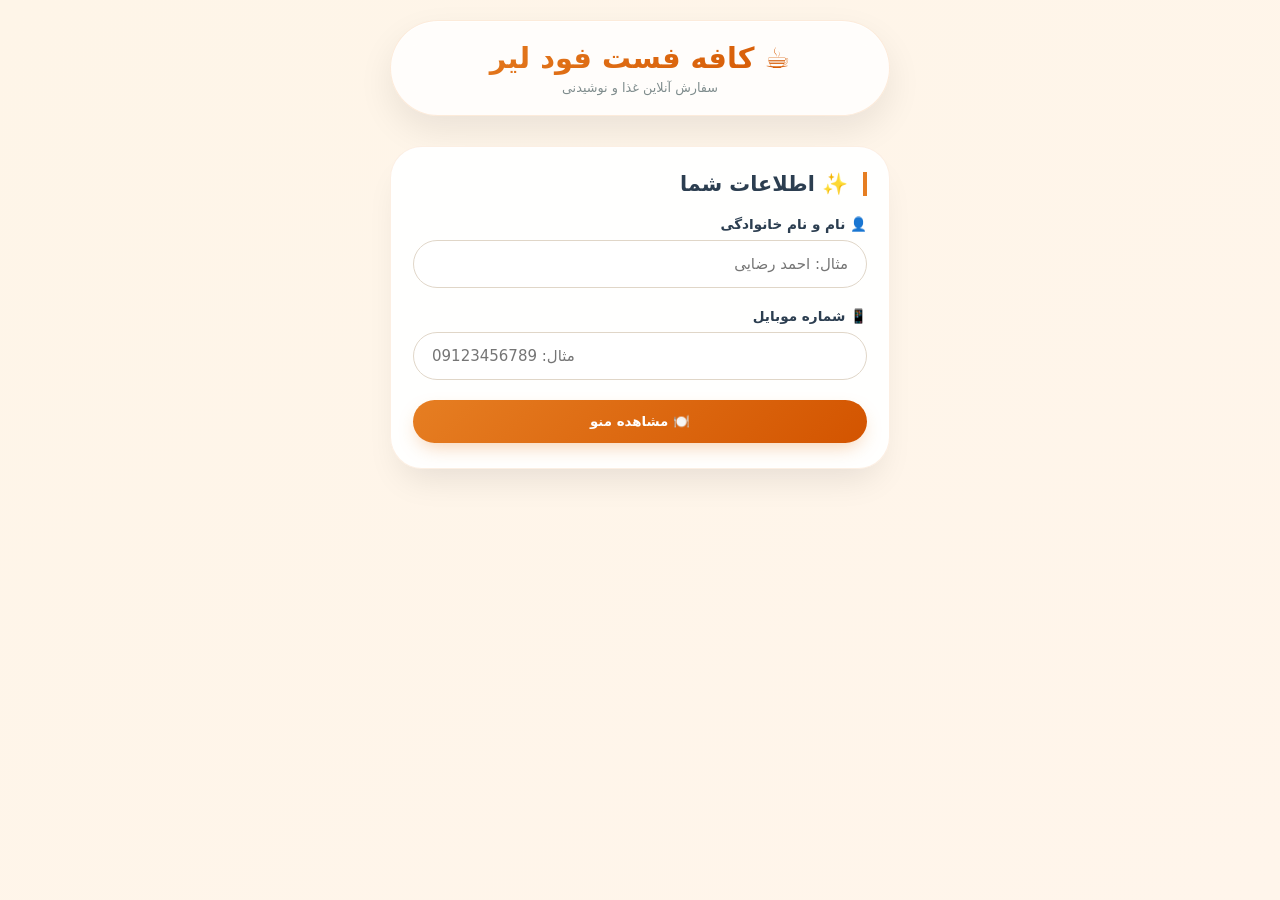
<file: index.html>
<!doctype html>
<html lang="fa" dir="rtl">
  <head>
    <meta charset="UTF-8" />
    <meta
      name="viewport"
      content="width=device-width, initial-scale=1.0, maximum-scale=1.0, user-scalable=yes"
    />
    <title>کافه فست فود لیر | سفارش آنلاین</title>
    <link rel="stylesheet" href="style.css" />
  </head>
  <body>
    <div class="container">
      <div class="header">
        <h1>☕ کافه فست فود لیر</h1>
        <p>سفارش آنلاین غذا و نوشیدنی</p>
      </div>

      <!-- Step 1: Customer Info -->
      <div id="step1" class="step active">
        <div class="card">
          <h2>✨ اطلاعات شما</h2>
          <div class="form-group">
            <label>👤 نام و نام خانوادگی</label>
            <input
              type="text"
              id="customerName"
              class="form-control"
              placeholder="مثال: احمد رضایی"
            />
          </div>
          <div class="form-group">
            <label>📱 شماره موبایل</label>
            <input
              type="tel"
              id="customerPhone"
              class="form-control"
              placeholder="مثال: 09123456789"
            />
          </div>
          <button id="nextToMenu" class="btn btn-primary" style="width: 100%">
            🍽️ مشاهده منو
          </button>
        </div>
      </div>

      <!-- Step 2: Menu -->
      <div id="step2" class="step">
        <div class="card">
          <h2>🍕 منوی کافه</h2>
          <div id="menuList" class="menu-grid"></div>
        </div>
        <div class="btn-cart" id="viewCartBtn">
          🛒 <span id="cartCount">0</span>
        </div>
      </div>

      <!-- Step 3: Cart & Delivery -->
      <div id="step3" class="step">
        <div class="card">
          <h2>🛍️ سبد خرید</h2>
          <div id="cartItems"></div>
          <div class="cart-total">
            💰 جمع کل: <span id="cartTotal">0</span> تومان
          </div>

          <hr style="margin: 15px 0; border-color: #f0e6d8" />

          <h3>🚚 نحوه تحویل</h3>
          <select id="deliveryType" class="form-control">
            <option value="pickup">🏠 حضوری (تحویل در کافه)</option>
            <option value="delivery">🚛 ارسال با پیک</option>
          </select>

          <div id="addressField" style="display: none">
            <div class="form-group">
              <label>📍 آدرس تحویل</label>
              <textarea
                id="deliveryAddress"
                class="form-control"
                rows="2"
                placeholder="استان، شهر، خیابان، پلاک..."
              ></textarea>
            </div>
          </div>

          <h3>⏰ زمان تحویل</h3>
          <div class="form-row">
            <div class="form-group">
              <label>📅 تاریخ</label>
              <input
                type="text"
                id="pickupDate"
                class="form-control"
                placeholder="۱۴۰۵/۰۲/۱۹"
              />
            </div>
            <div class="form-group">
              <label>🕐 ساعت</label>
              <input type="time" id="pickupTime" class="form-control" />
            </div>
          </div>

          <div class="buttons-row">
            <button id="backToMenu" class="btn btn-secondary" style="flex: 1">
              🔙 بازگشت
            </button>
            <button id="submitOrder" class="btn btn-primary" style="flex: 1">
              ✅ ثبت سفارش
            </button>
          </div>
        </div>
      </div>

      <!-- Step 4: Success -->
      <div id="step4" class="step">
        <div class="card success-card">
          <div class="success-icon">🎉</div>
          <h2>سفارش شما ثبت شد!</h2>
          <p>شماره سفارش: <strong id="orderId"></strong></p>
          <p style="color: #7f8c8d; font-size: 14px; margin-top: 10px">
            پرسنل کافه به زودی سفارش شما را آماده می‌کنند.
          </p>
          <button
            id="newOrderBtn"
            class="btn btn-primary"
            style="margin-top: 20px"
          >
            🔄 سفارش جدید
          </button>
        </div>
      </div>
    </div>

    <script src="script.js"></script>
  </body>
</html>
</file>
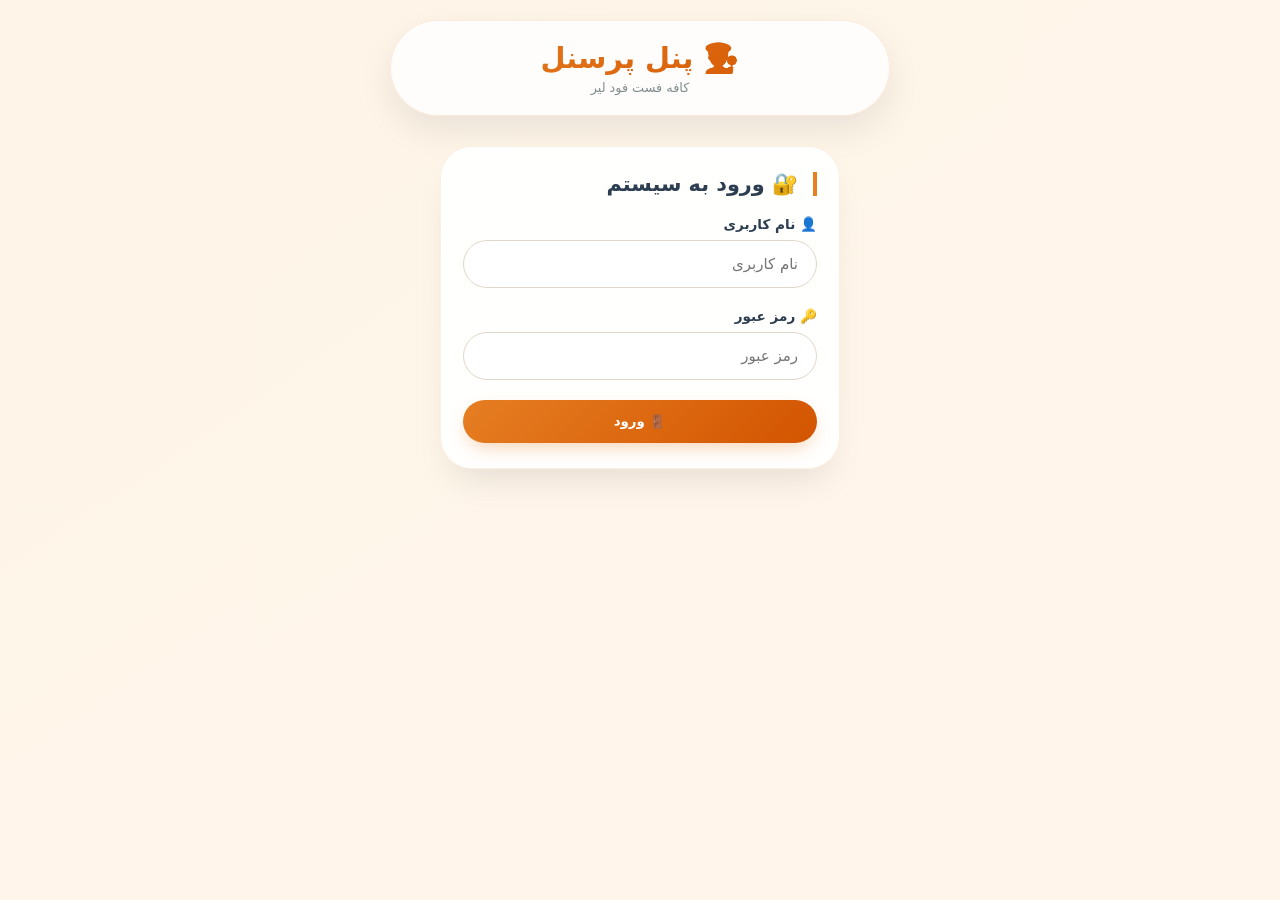
<file: owner.html>
<!doctype html>
<html lang="fa" dir="rtl">
  <head>
    <meta charset="UTF-8" />
    <meta
      name="viewport"
      content="width=device-width, initial-scale=1.0, maximum-scale=1.0, user-scalable=yes"
    />
    <title>پنل مالک | کافه فست فود لیر</title>
    <link rel="stylesheet" href="style.css" />
  </head>
  <body>
    <div class="container">
      <div class="header">
        <h1>👑 پنل مدیریت</h1>
        <p>کافه فست فود لیر</p>
      </div>

      <div class="tabs">
        <button class="tab-btn active" data-tab="staff">👥 مدیریت پرسنل</button>
        <button class="tab-btn" data-tab="settings">⚙️ تنظیمات</button>
      </div>

      <div id="staffTab" class="tab-content active">
        <div class="card">
          <h2>➕ افزودن پرسنل جدید</h2>
          <div class="form-row">
            <div class="form-group">
              <label>👤 نام کاربری</label>
              <input
                type="text"
                id="newStaffUsername"
                class="form-control"
                placeholder="نام کاربری"
              />
            </div>
            <div class="form-group">
              <label>🔑 رمز عبور</label>
              <input
                type="text"
                id="newStaffPassword"
                class="form-control"
                placeholder="رمز عبور"
              />
            </div>
          </div>
          <button id="addStaffBtn" class="btn btn-primary" style="width: 100%">
            ➕ افزودن پرسنل
          </button>
        </div>

        <div class="card">
          <h2>📋 لیست پرسنل</h2>
          <div id="staffList"></div>
        </div>
      </div>

      <div id="settingsTab" class="tab-content">
        <div class="card">
          <h2>🚚 تنظیمات هزینه پیک</h2>
          <div
            id="deliveryFeeDisplay"
            style="
              margin-bottom: 15px;
              padding: 10px;
              background: #fefcf8;
              border-radius: 16px;
              text-align: center;
            "
          ></div>
          <div class="form-group">
            <label>💰 هزینه ارسال با پیک (تومان)</label>
            <input
              type="number"
              id="deliveryFee"
              class="form-control"
              placeholder="مثال: 5000 (عدد 0 یعنی رایگان)"
            />
          </div>
          <button
            id="saveDeliveryFeeBtn"
            class="btn btn-primary"
            style="width: 100%"
          >
            💾 ذخیره تنظیمات
          </button>
        </div>
      </div>
    </div>

    <div class="logout-container">
      <button id="ownerLogoutBtn" class="btn-logout">🚪 خروج از پنل</button>
    </div>

    <script src="script.js"></script>
  </body>
</html>
</file>
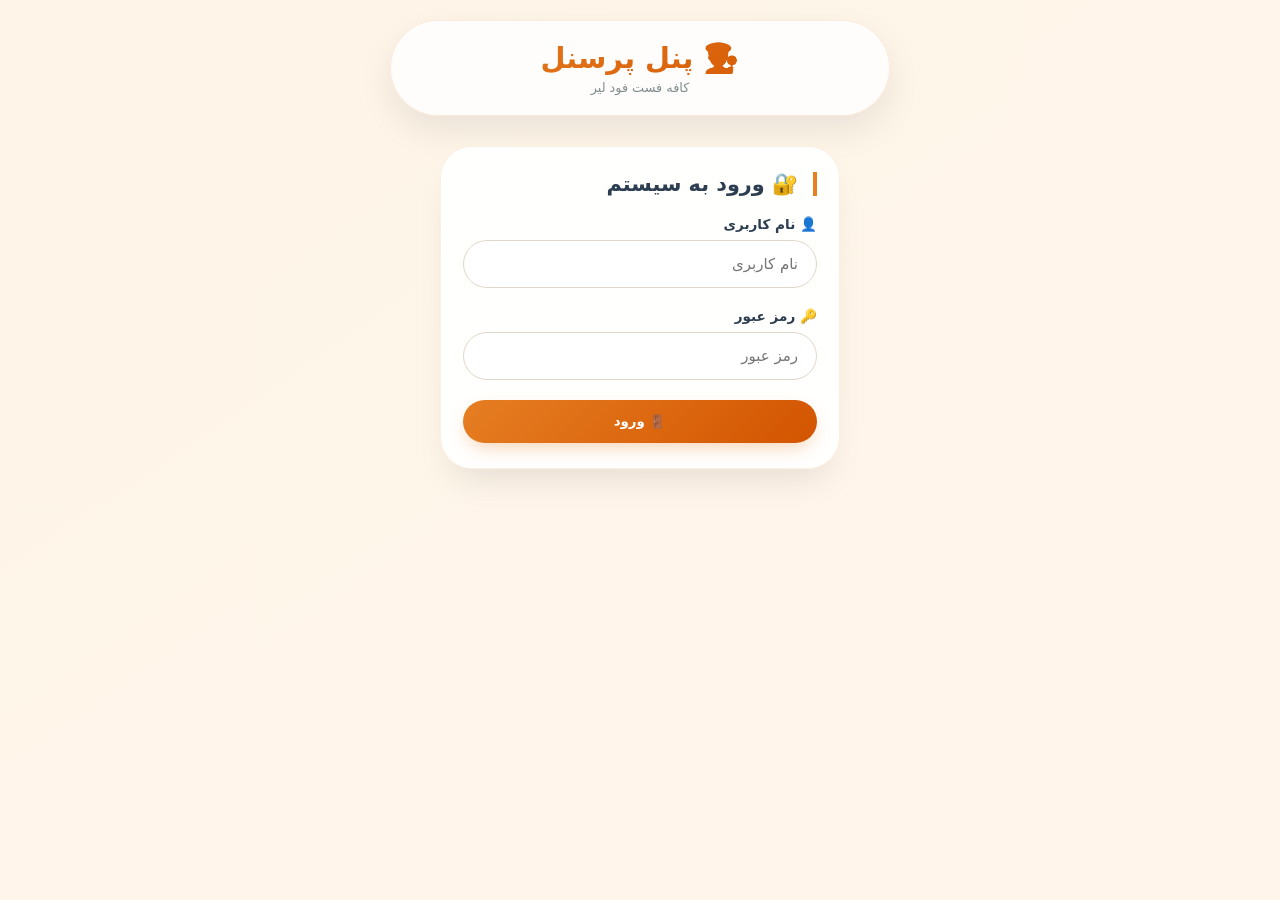
<file: staff-login.html>
<!doctype html>
<html lang="fa" dir="rtl">
  <head>
    <meta charset="UTF-8" />
    <meta
      name="viewport"
      content="width=device-width, initial-scale=1.0, maximum-scale=1.0, user-scalable=yes"
    />
    <title>ورود پرسنل | کافه فست فود لیر</title>
    <link rel="stylesheet" href="style.css" />
  </head>
  <body>
    <div class="container">
      <div class="header">
        <h1>👨‍🍳 پنل پرسنل</h1>
        <p>کافه فست فود لیر</p>
      </div>

      <div class="card" style="max-width: 400px; margin: 0 auto">
        <h2>🔐 ورود به سیستم</h2>
        <div class="form-group">
          <label>👤 نام کاربری</label>
          <input
            type="text"
            id="username"
            class="form-control"
            placeholder="نام کاربری"
          />
        </div>
        <div class="form-group">
          <label>🔑 رمز عبور</label>
          <input
            type="password"
            id="password"
            class="form-control"
            placeholder="رمز عبور"
          />
        </div>
        <button id="loginBtn" class="btn btn-primary" style="width: 100%">
          🚪 ورود
        </button>
        <div
          id="loginError"
          class="error-message"
          style="display: none; margin-top: 15px"
        >
          ❌ نام کاربری یا رمز عبور اشتباه است
        </div>
      </div>
    </div>

    <script src="script.js"></script>
  </body>
</html>
</file>
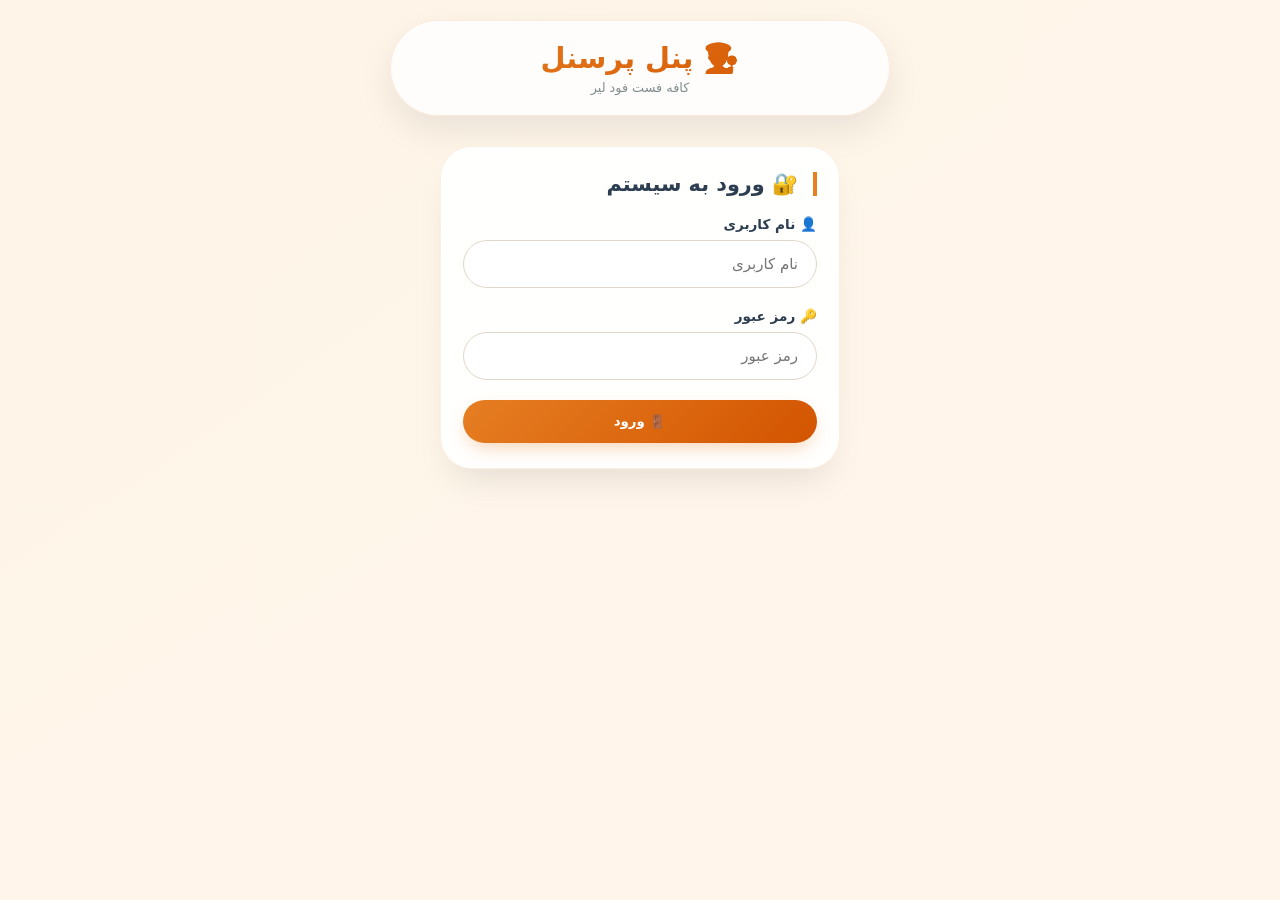
<file: staff-panel.html>
<!doctype html>
<html lang="fa" dir="rtl">
  <head>
    <meta charset="UTF-8" />
    <meta
      name="viewport"
      content="width=device-width, initial-scale=1.0, maximum-scale=1.0, user-scalable=yes"
    />
    <title>پنل پرسنل | کافه فست فود لیر</title>
    <link rel="stylesheet" href="style.css" />
  </head>
  <body>
    <div class="container">
      <div class="header">
        <h1>👨‍🍳 پنل پرسنل</h1>
        <p>
          خوش آمدید
          <span id="staffName" style="font-weight: 800; color: #e67e22"></span>
        </p>
      </div>

      <div class="tabs">
        <button class="tab-btn active" data-tab="orders">📋 سفارشات</button>
        <button class="tab-btn" data-tab="menu">🍽️ مدیریت منو</button>
      </div>

      <div id="ordersTab" class="tab-content active">
        <div id="ordersList" class="orders-list"></div>
      </div>

      <div id="menuTab" class="tab-content">
        <button
          id="addMenuItemBtn"
          class="btn btn-primary"
          style="width: 100%; margin-bottom: 15px"
        >
          ➕ افزودن آیتم جدید
        </button>
        <div id="menuManageList" class="menu-manage-grid"></div>
      </div>
    </div>

    <!-- Logout Button Bottom -->
    <div class="logout-container">
      <button id="logoutBtn" class="btn-logout">🚪 خروج از پنل</button>
    </div>

    <!-- Menu Modal -->
    <div id="menuModal" class="modal">
      <div class="modal-content">
        <span
          class="close"
          style="float: left; font-size: 28px; cursor: pointer"
          >&times;</span
        >
        <h3 id="modalTitle" style="margin-bottom: 20px">➕ افزودن آیتم</h3>
        <form id="menuForm">
          <input type="hidden" id="menuItemId" />
          <div class="form-group">
            <label>🍔 نام محصول</label>
            <input type="text" id="menuName" class="form-control" required />
          </div>
          <div class="form-group">
            <label>💰 قیمت (تومان)</label>
            <input type="number" id="menuPrice" class="form-control" required />
          </div>
          <div class="form-group">
            <label>🖼️ عکس محصول</label>
            <input
              type="file"
              id="menuImage"
              accept="image/*"
              class="form-control"
            />
            <div id="currentImage" style="display: none; margin-top: 10px">
              <img
                id="currentImagePreview"
                width="60"
                style="border-radius: 12px"
              />
            </div>
          </div>
          <button type="submit" class="btn btn-primary" style="width: 100%">
            💾 ذخیره
          </button>
        </form>
      </div>
    </div>

    <script src="script.js"></script>
  </body>
</html>
</file>
<file: style.css>
* {
  margin: 0;
  padding: 0;
  box-sizing: border-box;
}

body {
  font-family: "Poppins", "Segoe UI", "Vazirmatn", system-ui, sans-serif;
  background: linear-gradient(145deg, #fef5e8 0%, #fff5eb 100%);
  min-height: 100vh;
  padding: 20px;
  position: relative;
}

body::before {
  content: "";
  position: fixed;
  top: 0;
  left: 0;
  right: 0;
  bottom: 0;
  background: url('data:image/svg+xml,<svg xmlns="http://www.w3.org/2000/svg" viewBox="0 0 100 100" opacity="0.03"><path fill="%23e67e22" d="M10,10 L90,10 L90,90 L10,90 Z" stroke="%23e67e22" stroke-width="0.5" fill="none"/><circle cx="50" cy="50" r="20" fill="none" stroke="%23e67e22" stroke-width="0.5"/></svg>');
  background-size: 40px 40px;
  pointer-events: none;
}

.container {
  max-width: 500px;
  margin: 0 auto;
  position: relative;
  z-index: 2;
}

/* Header */
.header {
  text-align: center;
  margin-bottom: 30px;
  padding: 20px;
  background: rgba(255, 255, 255, 0.8);
  backdrop-filter: blur(15px);
  border-radius: 50px;
  box-shadow:
    0 15px 35px rgba(0, 0, 0, 0.08),
    inset 0 1px 0 rgba(255, 255, 255, 0.8);
  border: 1px solid rgba(230, 126, 34, 0.15);
}

.header h1 {
  font-size: 1.8rem;
  background: linear-gradient(135deg, #e67e22, #d35400);
  -webkit-background-clip: text;
  -webkit-text-fill-color: transparent;
  background-clip: text;
  font-weight: 800;
}

.header p {
  color: #7f8c8d;
  font-size: 0.8rem;
  margin-top: 5px;
}

/* 3D Cards */
.card {
  background: rgba(255, 255, 255, 0.95);
  backdrop-filter: blur(10px);
  border-radius: 32px;
  padding: 25px 22px;
  margin-bottom: 22px;
  border: 1px solid rgba(230, 126, 34, 0.12);
  box-shadow:
    0 20px 35px -12px rgba(0, 0, 0, 0.1),
    inset 0 1px 0 rgba(255, 255, 255, 0.8);
  transition: all 0.4s cubic-bezier(0.175, 0.885, 0.32, 1.275);
}

.card:hover {
  transform: translateY(-6px);
  box-shadow: 0 30px 45px -15px rgba(230, 126, 34, 0.2);
  border-color: rgba(230, 126, 34, 0.25);
}

.card h2 {
  font-size: 1.3rem;
  margin-bottom: 20px;
  color: #2c3e50;
  border-right: 4px solid #e67e22;
  padding-right: 15px;
  font-weight: 700;
}

/* Buttons 3D */
.btn {
  padding: 14px 24px;
  border: none;
  border-radius: 60px;
  font-weight: 700;
  cursor: pointer;
  transition: all 0.3s ease;
  font-family: inherit;
  position: relative;
  overflow: hidden;
}

.btn::before {
  content: "";
  position: absolute;
  top: 0;
  left: -100%;
  width: 100%;
  height: 100%;
  background: linear-gradient(
    90deg,
    transparent,
    rgba(255, 255, 255, 0.3),
    transparent
  );
  transition: left 0.5s;
}

.btn:hover::before {
  left: 100%;
}
.btn:hover {
  transform: translateY(-3px) scale(1.02);
}

.btn-primary {
  background: linear-gradient(135deg, #e67e22, #d35400);
  color: #fff;
  box-shadow: 0 8px 20px -6px rgba(230, 126, 34, 0.4);
}

.btn-success {
  background: linear-gradient(135deg, #2ecc71, #27ae60);
  color: #fff;
  box-shadow: 0 8px 20px -6px rgba(46, 204, 113, 0.4);
}

.btn-secondary {
  background: linear-gradient(135deg, #95a5a6, #7f8c8d);
  color: #fff;
}

/* Cart Button 3D */
.btn-cart {
  position: fixed;
  bottom: 25px;
  right: 25px;
  background: linear-gradient(135deg, #e67e22, #d35400);
  width: 60px;
  height: 60px;
  border-radius: 30px;
  display: flex;
  align-items: center;
  justify-content: center;
  box-shadow: 0 12px 25px -8px rgba(230, 126, 34, 0.5);
  cursor: pointer;
  z-index: 100;
  transition: all 0.3s;
}

.btn-cart:hover {
  transform: scale(1.1) translateY(-5px);
}
.btn-cart span {
  position: absolute;
  top: -6px;
  right: -6px;
  background: #e74c3c;
  color: #fff;
  border-radius: 30px;
  padding: 2px 9px;
  font-size: 11px;
  font-weight: 800;
}

/* Menu Items */
.menu-grid {
  display: grid;
  grid-template-columns: repeat(2, 1fr);
  gap: 18px;
}

.menu-item {
  background: #fff;
  border-radius: 28px;
  padding: 18px 12px;
  text-align: center;
  box-shadow: 0 10px 25px -8px rgba(0, 0, 0, 0.08);
  border: 1px solid #f0e0d0;
  transition: all 0.4s;
}

.menu-item:hover {
  transform: translateY(-8px);
  box-shadow: 0 20px 35px -12px rgba(230, 126, 34, 0.25);
  border-color: #e67e22;
}

.menu-item img {
  width: 90px;
  height: 90px;
  border-radius: 50%;
  object-fit: cover;
  margin-bottom: 12px;
  background: #fdf6ed;
  padding: 6px;
  transition: 0.3s;
}

.menu-item:hover img {
  transform: scale(1.05) rotate(3deg);
}

.menu-item h4 {
  font-size: 0.95rem;
  color: #2c3e50;
  margin: 8px 0;
  font-weight: 700;
}
.menu-item .price {
  color: #e67e22;
  font-weight: 800;
  font-size: 0.95rem;
  margin-bottom: 12px;
}

.add-to-cart {
  background: #fdf6ed;
  color: #e67e22;
  border: none;
  padding: 10px;
  border-radius: 40px;
  width: 100%;
  font-weight: 700;
  cursor: pointer;
  transition: 0.3s;
}

.add-to-cart:hover {
  background: #e67e22;
  color: #fff;
}

/* Form */
.form-group {
  margin-bottom: 20px;
}
.form-group label {
  display: block;
  margin-bottom: 8px;
  font-weight: 600;
  color: #2c3e50;
  font-size: 0.85rem;
}
.form-control {
  width: 100%;
  padding: 14px 18px;
  background: #fff;
  border: 1px solid #e0d6c8;
  border-radius: 60px;
  font-size: 15px;
  font-family: inherit;
  transition: 0.3s;
}
.form-control:focus {
  outline: none;
  border-color: #e67e22;
  box-shadow: 0 0 0 3px rgba(230, 126, 34, 0.1);
}

/* Orders */
.orders-list {
  display: flex;
  flex-direction: column;
  gap: 18px;
}
.order-card {
  background: linear-gradient(145deg, #fff, #fff8f0);
  border-radius: 28px;
  padding: 18px;
  border-right: 5px solid #e67e22;
  box-shadow: 0 8px 20px -8px rgba(0, 0, 0, 0.06);
  transition: 0.3s;
}
.order-card:hover {
  transform: translateX(-5px);
  box-shadow: 0 12px 28px -10px rgba(230, 126, 34, 0.15);
}
.order-header {
  display: flex;
  justify-content: space-between;
  margin-bottom: 12px;
  padding-bottom: 10px;
  border-bottom: 1px dashed #f0e0d0;
}
.customer-name {
  font-weight: 800;
  color: #2c3e50;
}
.order-time {
  font-size: 10px;
  color: #95a5a6;
}
.order-items {
  background: #fefcf8;
  border-radius: 18px;
  padding: 12px;
  margin: 12px 0;
}
.order-item {
  display: flex;
  justify-content: space-between;
  padding: 6px 0;
  font-size: 13px;
}
.order-total {
  font-weight: 800;
  color: #e67e22;
  margin: 12px 0;
}
.complete-btn {
  background: #27ae60;
  color: #fff;
  border: none;
  padding: 12px;
  border-radius: 40px;
  width: 100%;
  font-weight: 700;
  cursor: pointer;
  transition: 0.3s;
}
.complete-btn:hover {
  background: #2ecc71;
  transform: translateY(-2px);
}

/* Menu Manage */
.menu-manage-grid {
  display: grid;
  grid-template-columns: repeat(2, 1fr);
  gap: 18px;
}
.menu-manage-item {
  background: #fff;
  border-radius: 24px;
  padding: 15px;
  text-align: center;
  box-shadow: 0 8px 18px -6px rgba(0, 0, 0, 0.06);
  border: 1px solid #f0e0d0;
  transition: 0.3s;
}
.menu-manage-item:hover {
  transform: translateY(-5px);
  border-color: #e67e22;
}
.menu-manage-item img {
  width: 100%;
  height: 130px;
  object-fit: cover;
  border-radius: 18px;
}
.edit-btn,
.delete-btn {
  padding: 7px 14px;
  border: none;
  border-radius: 40px;
  margin: 5px;
  cursor: pointer;
  font-weight: 600;
}
.edit-btn {
  background: #f39c12;
  color: #fff;
}
.delete-btn {
  background: #e74c3c;
  color: #fff;
}
.edit-btn:hover,
.delete-btn:hover {
  transform: scale(1.05);
}

/* Tabs */
.tabs {
  display: flex;
  gap: 12px;
  margin-bottom: 25px;
}
.tab-btn {
  flex: 1;
  padding: 14px;
  background: rgba(255, 255, 255, 0.9);
  border: 1px solid #e0d6c8;
  border-radius: 60px;
  font-weight: 700;
  cursor: pointer;
  color: #7f8c8d;
  transition: 0.3s;
  font-family: inherit;
}
.tab-btn.active {
  background: linear-gradient(135deg, #e67e22, #d35400);
  color: #fff;
  border-color: transparent;
  box-shadow: 0 8px 18px -6px rgba(230, 126, 34, 0.4);
}

.tab-content {
  display: none;
}
.tab-content.active {
  display: block;
  animation: fadeIn 0.4s;
}

/* Logout */
.logout-container {
  position: fixed;
  bottom: 25px;
  left: 25px;
  z-index: 100;
}
.btn-logout {
  background: #e74c3c;
  color: #fff;
  border: none;
  padding: 12px 22px;
  border-radius: 40px;
  font-weight: 700;
  cursor: pointer;
  transition: 0.3s;
  display: flex;
  align-items: center;
  gap: 8px;
  box-shadow: 0 8px 18px -6px rgba(231, 76, 60, 0.3);
}
.btn-logout:hover {
  transform: translateY(-2px);
  background: #c0392b;
}

/* Staff */
.staff-list {
  display: flex;
  flex-direction: column;
  gap: 12px;
}
.staff-item {
  background: #fff;
  border-radius: 60px;
  padding: 14px 20px;
  display: flex;
  justify-content: space-between;
  align-items: center;
  box-shadow: 0 4px 12px rgba(0, 0, 0, 0.04);
  border: 1px solid #f0e0d0;
}
.delete-staff-btn {
  background: #e74c3c;
  color: #fff;
  border: none;
  padding: 6px 16px;
  border-radius: 40px;
  cursor: pointer;
}

/* Modal */
.modal {
  display: none;
  position: fixed;
  top: 0;
  left: 0;
  width: 100%;
  height: 100%;
  background: rgba(0, 0, 0, 0.5);
  backdrop-filter: blur(8px);
  z-index: 1000;
  justify-content: center;
  align-items: center;
}
.modal.active {
  display: flex;
}
.modal-content {
  background: #fff;
  border-radius: 40px;
  padding: 28px;
  max-width: 400px;
  width: 90%;
  box-shadow: 0 30px 50px -20px rgba(0, 0, 0, 0.3);
}
.close {
  float: left;
  font-size: 32px;
  cursor: pointer;
  color: #95a5a6;
  transition: 0.2s;
}
.close:hover {
  color: #e74c3c;
  transform: rotate(90deg);
}

/* Cart */
.cart-item {
  display: flex;
  justify-content: space-between;
  align-items: center;
  padding: 12px;
  background: #fefcf8;
  border-radius: 60px;
  margin-bottom: 10px;
}
.cart-item-controls {
  display: flex;
  gap: 8px;
}
.cart-item-controls button {
  background: #f0e0d0;
  border: none;
  width: 32px;
  height: 32px;
  border-radius: 30px;
  font-size: 18px;
  cursor: pointer;
}
.cart-item-controls button:hover {
  background: #e67e22;
  color: #fff;
}
.cart-total {
  text-align: left;
  font-size: 1.2rem;
  font-weight: 800;
  color: #e67e22;
  margin: 15px 0;
  padding-top: 15px;
  border-top: 1px solid #f0e0d0;
}
.buttons-row {
  display: flex;
  gap: 12px;
  margin-top: 20px;
}

/* Steps */
.step {
  display: none;
}
.step.active {
  display: block;
  animation: fadeIn 0.4s;
}
@keyframes fadeIn {
  from {
    opacity: 0;
    transform: translateY(10px);
  }
  to {
    opacity: 1;
    transform: translateY(0);
  }
}

/* Success */
.success-card {
  text-align: center;
}
.success-icon {
  font-size: 70px;
  margin-bottom: 15px;
  animation: pop 0.4s;
}
@keyframes pop {
  0% {
    transform: scale(0);
  }
  70% {
    transform: scale(1.1);
  }
  100% {
    transform: scale(1);
  }
}

/* Toast */
.toast {
  position: fixed;
  bottom: 100px;
  left: 20px;
  right: 20px;
  background: #2c3e50;
  color: #fff;
  padding: 14px 24px;
  border-radius: 60px;
  text-align: center;
  font-weight: 600;
  z-index: 9999;
  animation: slideUp 0.3s;
}
@keyframes slideUp {
  from {
    opacity: 0;
    transform: translateY(30px);
  }
  to {
    opacity: 1;
    transform: translateY(0);
  }
}

.loading {
  text-align: center;
  padding: 40px;
  color: #95a5a6;
}
.error-message {
  background: #fee;
  color: #c0392b;
  padding: 12px;
  border-radius: 16px;
  text-align: center;
}

/* Scrollbar */
::-webkit-scrollbar {
  width: 6px;
}
::-webkit-scrollbar-track {
  background: #f0e0d0;
  border-radius: 10px;
}
::-webkit-scrollbar-thumb {
  background: #e67e22;
  border-radius: 10px;
}

/* Responsive */
@media (max-width: 480px) {
  body {
    padding: 15px;
  }
  .menu-grid,
  .menu-manage-grid {
    grid-template-columns: 1fr;
  }
  .container {
    max-width: 100%;
  }
  .card {
    padding: 18px;
  }
  .btn-cart {
    bottom: 15px;
    right: 15px;
    width: 50px;
    height: 50px;
  }
  .logout-container {
    bottom: 15px;
    left: 15px;
  }
  .btn-logout {
    padding: 10px 16px;
    font-size: 12px;
  }
  .header h1 {
    font-size: 1.5rem;
  }
}
</file>
